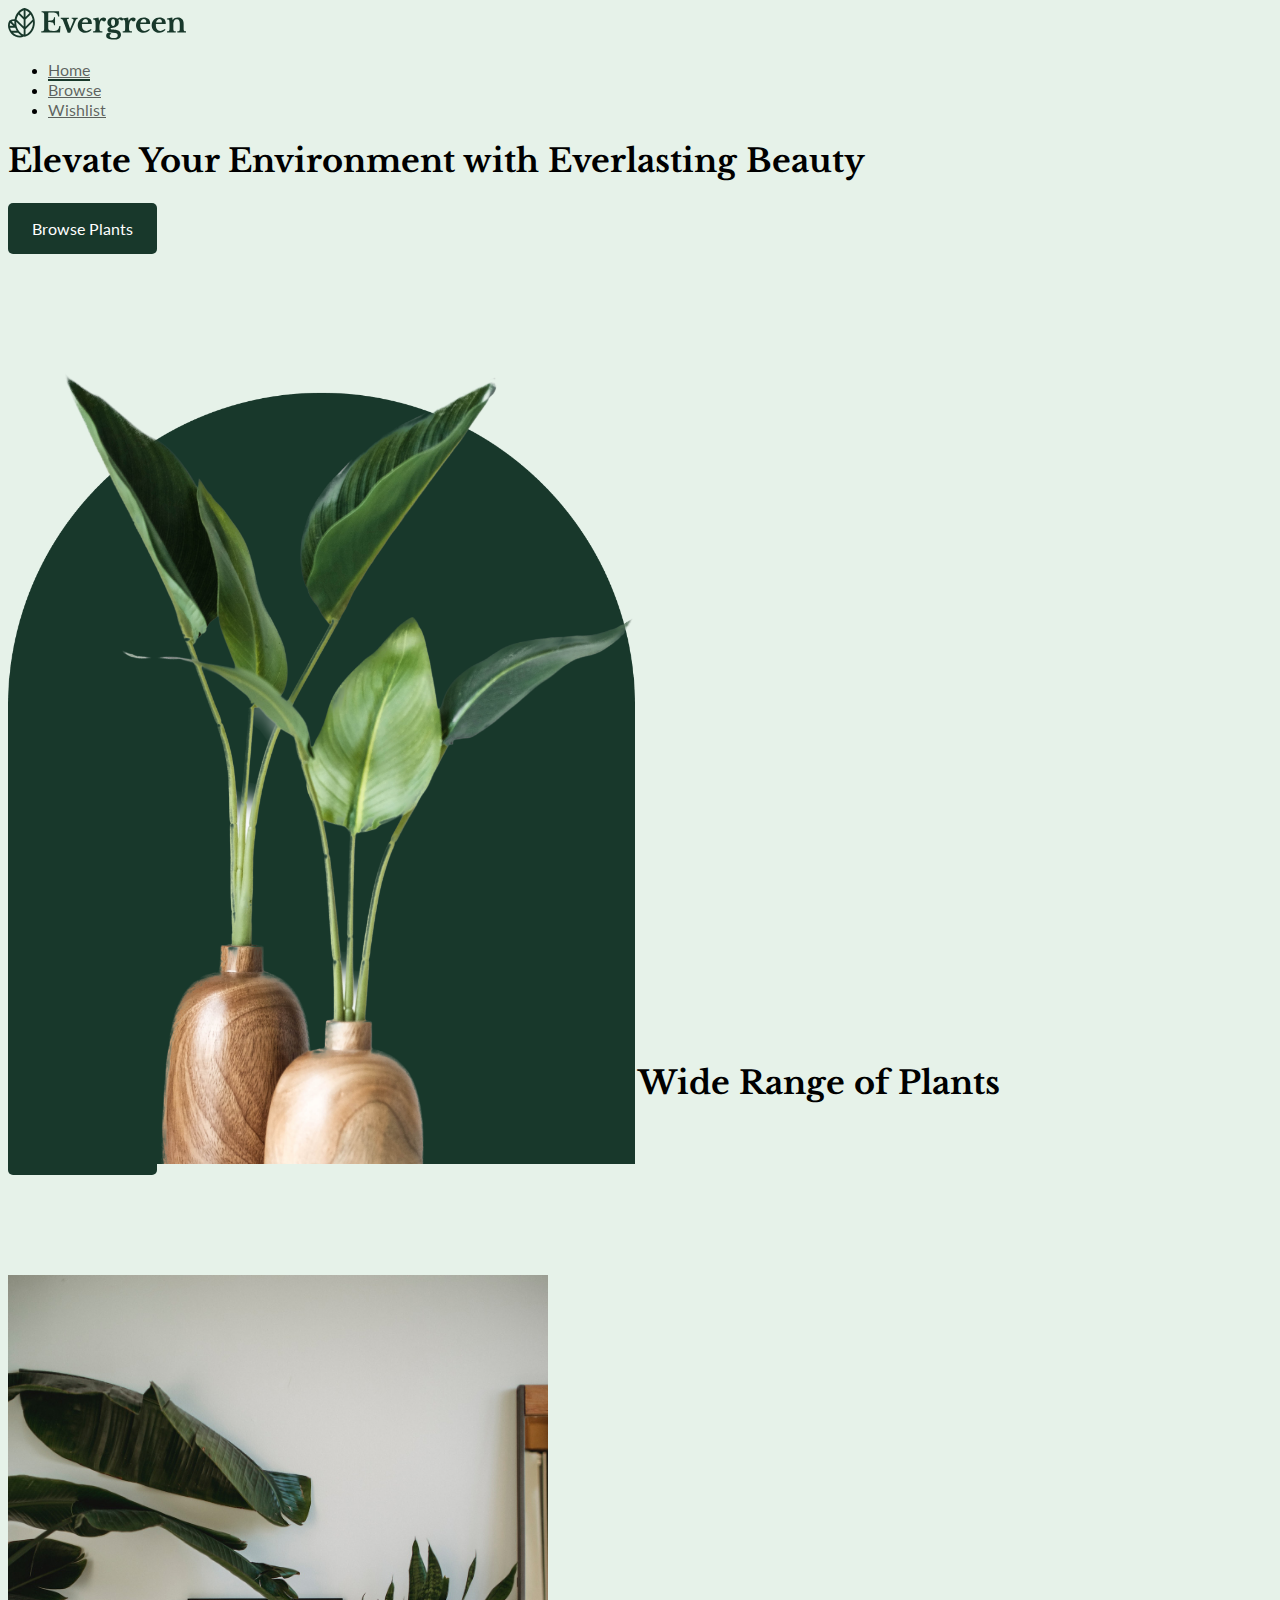
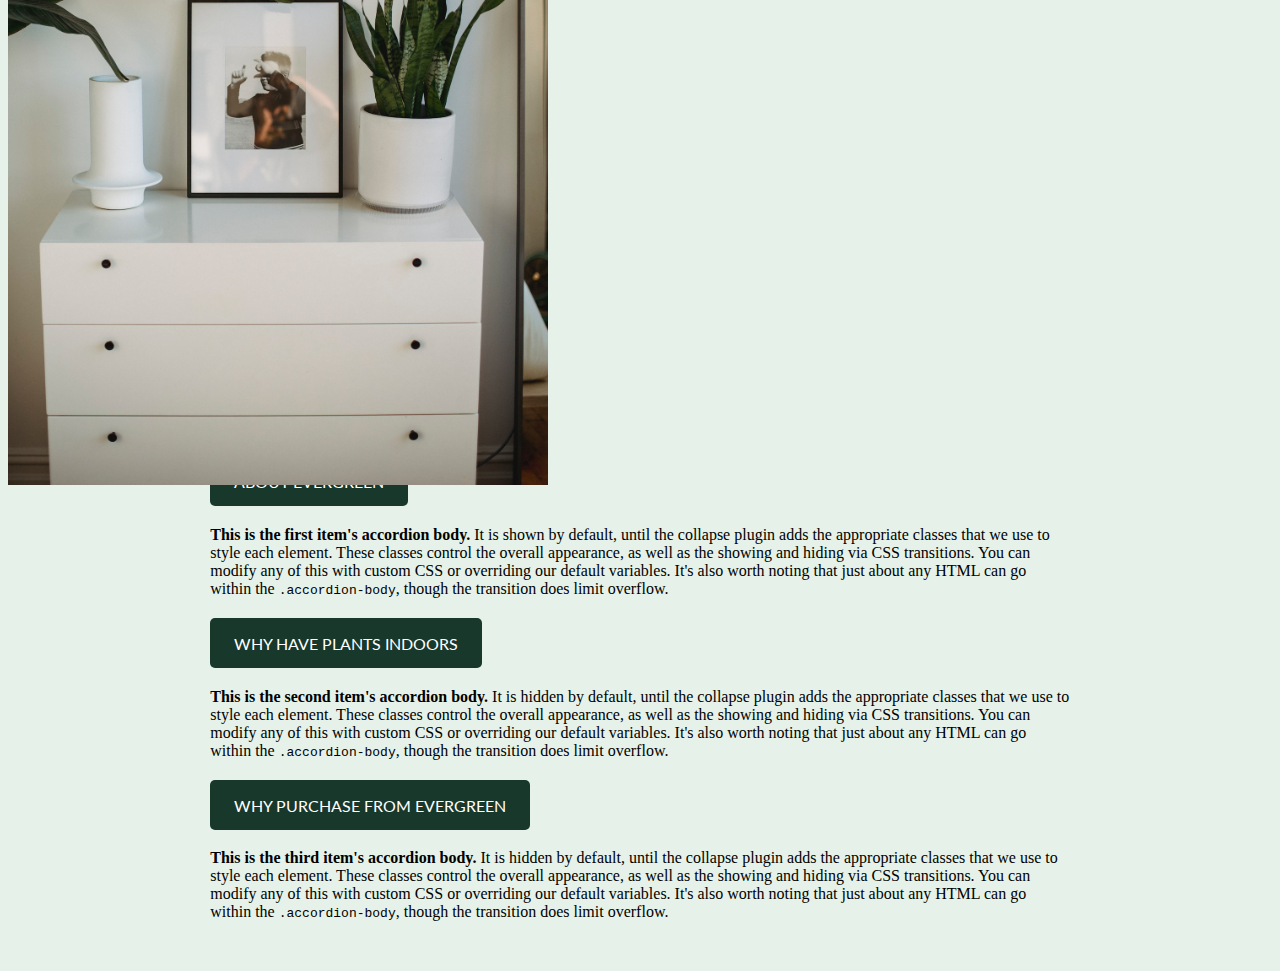
<file: index.html>
<!doctype html>
<html lang="en">
    <head>
        <meta charset="utf-8">
        <meta name="viewport" content="width=device-width, initial-scale=1">
        <title>Plant Shop</title>

        <!-- "CTRL" + "/" = Quickly make a comment in ANY file on VS Code. -->

        <!-- Style Sheets -->
        <link href="https://cdn.jsdelivr.net/npm/bootstrap@5.3.1/dist/css/bootstrap.min.css" rel="stylesheet" integrity="sha384-4bw+/aepP/YC94hEpVNVgiZdgIC5+VKNBQNGCHeKRQN+PtmoHDEXuppvnDJzQIu9" crossorigin="anonymous">
        <link href="styles/main.css" rel="stylesheet">
    </head>
    <body>

        <!-- -------------------------------------------------- -->
        <!-- Nav Bar -->

        <nav class="navbar fixed-top">
            <div class="container">

                <!-- Logo -->
                <a class="navbar-brand" href="#">
                    <img src="assets/Logo.svg" alt="Logo" height="32">
                </a>

                <!-- Nav Items -->
                <ul class="nav">
                    <li class="nav-item">
                        <a class="nav-link active" aria-current="page" href="/index.html">Home</a>
                    </li>
                    <li class="nav-item">
                        <a class="nav-link" href="/browse.html">Browse</a>
                    </li>
                    <li class="nav-item">
                        <a class="nav-link" href="#">Wishlist</a>
                    </li>
                </ul>
                
            </div>
        </nav>


        
        <!-- -------------------------------------------------- -->
        <!-- Carousel -->

        <div id="carouselExample" class="carousel slide" data-bs-theme="dark">
            <div class="carousel-inner">

                <!-- Slide 1 -->
                <div class="carousel-item active">
                    <div class="container">
                        <div class="row full-height">
                            <div class="col align-self-center">
                                <h1>Elevate Your Environment with Everlasting Beauty</h1>
                                <!-- "mt-(VALUE)" = MARGIN TOP  -->
                                <button class="mt-4">Browse Plants</button> 
                            </div>
                            <div class="col align-self-end">
                                <img src="assets/hero-image.png" class="hero-image">
                            </div>
                        </div>
                    </div>
                </div>

                <!-- Slide 2 -->
                <div class="carousel-item">
                    <div class="container">
                        <div class="row full-height">
                            <div class="col align-self-center">
                                <h1>Bring the Outdoors Indoors with our Wide Range of Plants</h1>
                                <!-- "mt-(VALUE)" = MARGIN TOP  -->
                                <button class="mt-4">Browse Plants</button> 
                            </div>
                            <div class="col align-self-end">
                                <img src="assets/carousel-slide-2-image.jpg" class="hero-image">
                            </div>
                        </div>
                    </div>
                </div>
            </div>

            <!-- Carousel Controls -->
            <button class="carousel-control-prev" type="button" data-bs-target="#carouselExample" data-bs-slide="prev">
                <span class="carousel-control-prev-icon" aria-hidden="true"></span>
                <span class="visually-hidden">Previous</span>
            </button>
            <button class="carousel-control-next" type="button" data-bs-target="#carouselExample" data-bs-slide="next">
                <span class="carousel-control-next-icon" aria-hidden="true"></span>
                <span class="visually-hidden">Next</span>
            </button>
        </div>

        <!-- -------------------------------------------------- -->
        <!-- Accordion -->

        <div class="accordion" id="accordionExample">
            <div class="accordion-item">
                <h2 class="accordion-header">
                    <button class="accordion-button" type="button" data-bs-toggle="collapse" data-bs-target="#collapseOne" aria-expanded="true" aria-controls="collapseOne">
                    ABOUT EVERGREEN
                    </button>
                </h2>
                <div id="collapseOne" class="accordion-collapse collapse show" data-bs-parent="#accordionExample">
                    <div class="accordion-body">
                    <strong>This is the first item's accordion body.</strong> It is shown by default, until the collapse plugin adds the appropriate classes that we use to style each element. These classes control the overall appearance, as well as the showing and hiding via CSS transitions. You can modify any of this with custom CSS or overriding our default variables. It's also worth noting that just about any HTML can go within the <code>.accordion-body</code>, though the transition does limit overflow.
                    </div>
                </div>
            </div>
            <div class="accordion-item">
                <h2 class="accordion-header">
                    <button class="accordion-button collapsed" type="button" data-bs-toggle="collapse" data-bs-target="#collapseTwo" aria-expanded="false" aria-controls="collapseTwo">
                    WHY HAVE PLANTS INDOORS
                    </button>
                </h2>
                <div id="collapseTwo" class="accordion-collapse collapse" data-bs-parent="#accordionExample">
                    <div class="accordion-body">
                    <strong>This is the second item's accordion body.</strong> It is hidden by default, until the collapse plugin adds the appropriate classes that we use to style each element. These classes control the overall appearance, as well as the showing and hiding via CSS transitions. You can modify any of this with custom CSS or overriding our default variables. It's also worth noting that just about any HTML can go within the <code>.accordion-body</code>, though the transition does limit overflow.
                    </div>
                </div>
            </div>
            <div class="accordion-item">
                <h2 class="accordion-header">
                    <button class="accordion-button collapsed" type="button" data-bs-toggle="collapse" data-bs-target="#collapseThree" aria-expanded="false" aria-controls="collapseThree">
                    WHY PURCHASE FROM EVERGREEN
                    </button>
                </h2>
                <div id="collapseThree" class="accordion-collapse collapse" data-bs-parent="#accordionExample">
                    <div class="accordion-body">
                    <strong>This is the third item's accordion body.</strong> It is hidden by default, until the collapse plugin adds the appropriate classes that we use to style each element. These classes control the overall appearance, as well as the showing and hiding via CSS transitions. You can modify any of this with custom CSS or overriding our default variables. It's also worth noting that just about any HTML can go within the <code>.accordion-body</code>, though the transition does limit overflow.
                    </div>
                </div>
            </div>
        </div>


        <!-- Javascript -->
        <script src="https://cdn.jsdelivr.net/npm/bootstrap@5.3.1/dist/js/bootstrap.bundle.min.js" integrity="sha384-HwwvtgBNo3bZJJLYd8oVXjrBZt8cqVSpeBNS5n7C8IVInixGAoxmnlMuBnhbgrkm" crossorigin="anonymous"></script>
        <script src="https://ajax.googleapis.com/ajax/libs/jquery/3.7.0/jquery.min.js"></script>
        <scrip src="scripts/main.js"></scrip>

    </body>
</html>
</file>
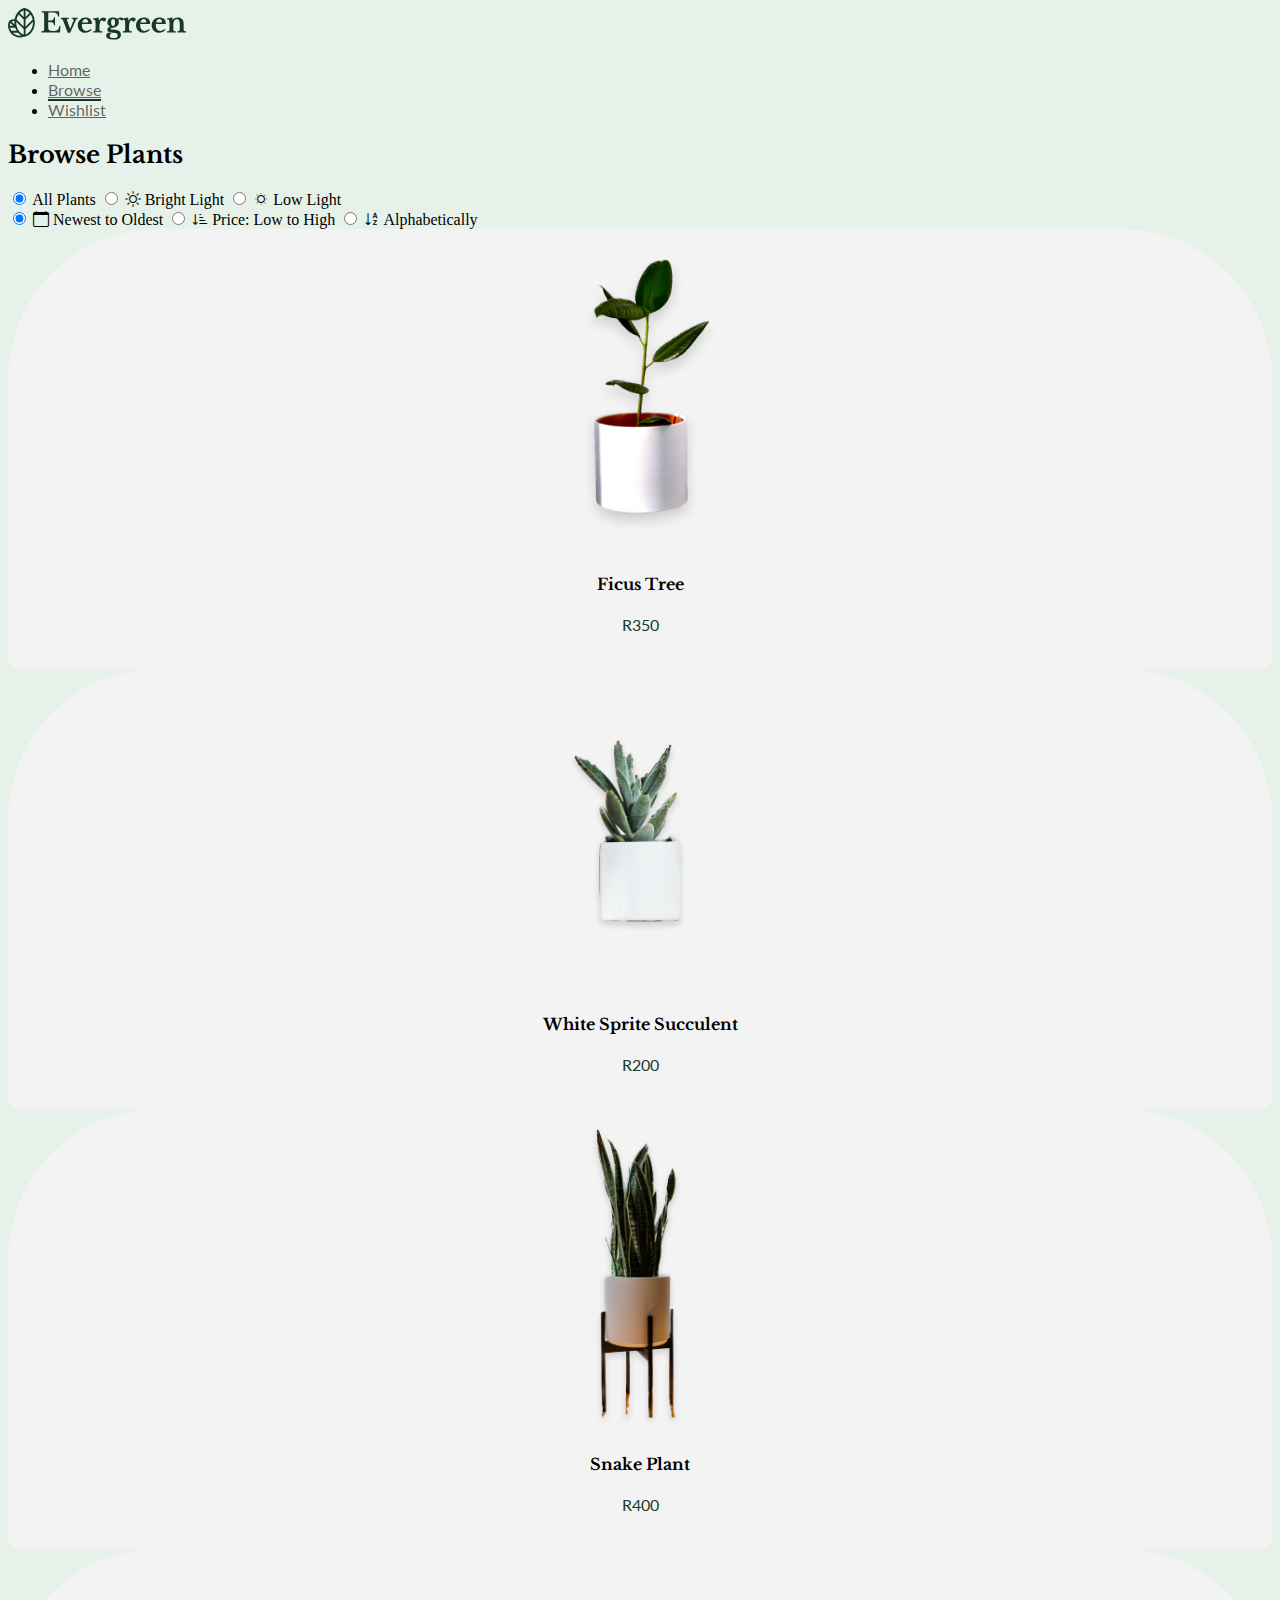
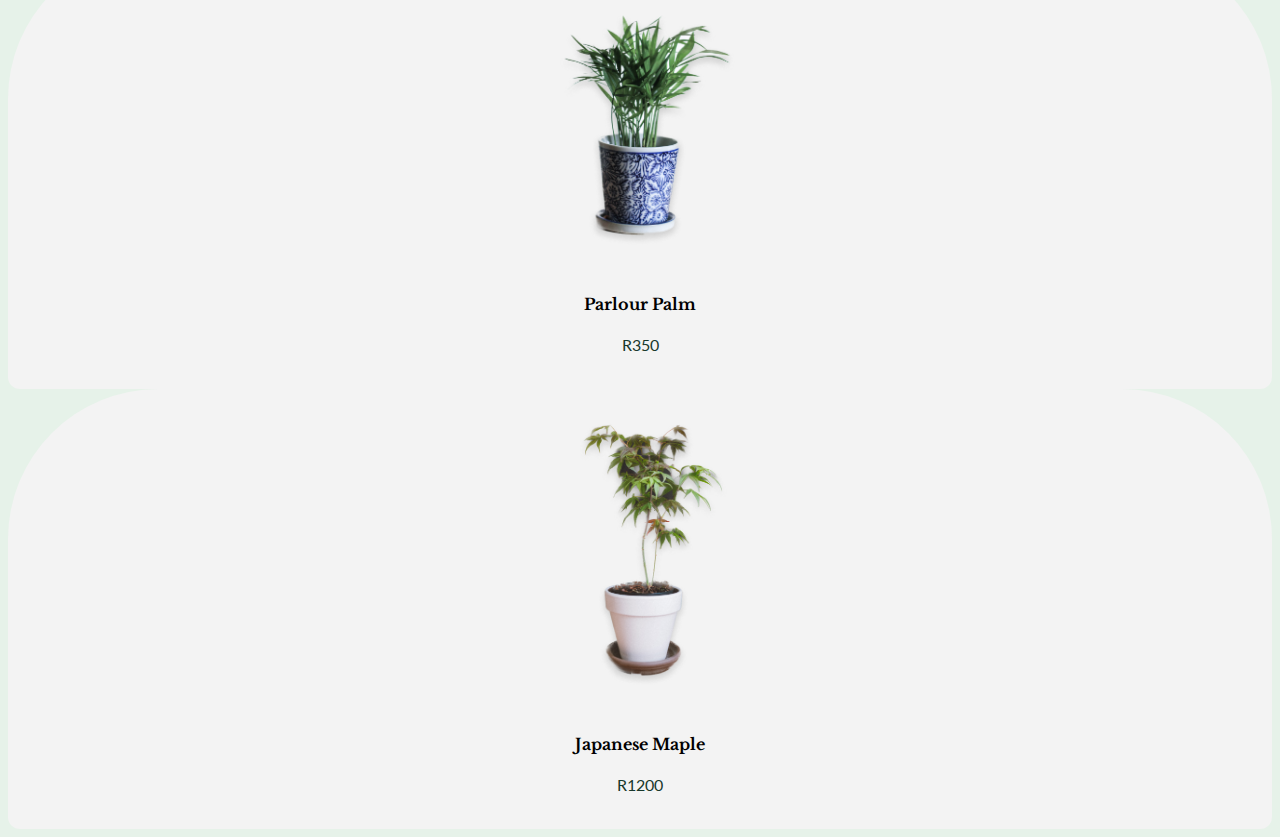
<file: browse.html>
<!doctype html>
<html lang="en">
    <head>
        <meta charset="utf-8">
        <meta name="viewport" content="width=device-width, initial-scale=1">
        <title>Plant Shop - Browse</title>

        <!-- "CTRL" + "/" = Quickly make a comment in ANY file on VS Code. -->

        <!-- Style Sheets -->
        <link href="https://cdn.jsdelivr.net/npm/bootstrap@5.3.1/dist/css/bootstrap.min.css" rel="stylesheet" integrity="sha384-4bw+/aepP/YC94hEpVNVgiZdgIC5+VKNBQNGCHeKRQN+PtmoHDEXuppvnDJzQIu9" crossorigin="anonymous">
        <link href="styles/main.css" rel="stylesheet">
    </head>
    <body>





        <!-- -------------------------------------------------- -->
        <!-- Nav Bar -->

        <nav class="navbar fixed-top">
            <div class="container">

                <!-- Logo -->
                <a class="navbar-brand" href="index.html">
                    <img src="assets/Logo.svg" alt="Logo" height="32">
                </a>

                <!-- Nav Items -->
                <ul class="nav">
                    <li class="nav-item">
                        <a class="nav-link" aria-current="page" href="/index.html">Home</a>
                    </li>
                    <li class="nav-item">
                        <a class="nav-link active" href="/browse.html">Browse</a>
                    </li>
                    <li class="nav-item">
                        <a class="nav-link" href="/wishlist.html">Wishlist</a>
                    </li>
                </ul>
                
            </div>
        </nav>





        <!-- -------------------------------------------------- -->
        <!-- Browse Content -->

        <div class="container mt-5 pt-5">

            <!-- Header -->
            <h2>Browse Plants</h2>
            <!-- Filters and Sorts -->

            <div class="row">

              <!-- Filter Radio Buttons -->
              <div class="btn-group col-auto" role="group"> <!-- Note: col-auto resizes the items in comparison to the content inside it. -->
                <input type="radio" class="btn-check" name="filterRadio" id="allPlantsFilter" value="" autocomplete="off" checked> <!-- "id" also needs to be used in "for" in "label"-->
                <label class="btn btn-outline-success" for="allPlantsFilter">All Plants</label> <!-- btn-outline-SUCCESS changes from blue to green. -->
              
                <input type="radio" class="btn-check" name="filterRadio" id="brightLightFilter" value="bright" autocomplete="off">
                <label class="btn btn-outline-success" for="brightLightFilter"><i class="bi bi-brightness-high"></i> Bright Light</label> <!-- Paste Bootstrap (<i class="bi-alarm"></i>) icons in label tag before word/content (where you're going to want to have the icon show up). -->
              
                <input type="radio" class="btn-check" name="filterRadio" id="lowLightFilter" value="low" autocomplete="off">
                <label class="btn btn-outline-success" for="lowLightFilter"><i class="bi bi-brightness-low"></i> Low Light</label>
              </div>

              <!-- Sort Radio Buttons -->
              <div class="btn-group col-auto" role="group"> <!-- Note: col-auto resizes the items in comparison to the content inside it. -->
                <input type="radio" class="btn-check" name="sortRadio" id="defaultSort" value="date added" autocomplete="off" checked> <!-- "id" also needs to be used in "for" in "label"-->
                <label class="btn btn-outline-secondary" for="defaultSort"><i class="bi bi-calendar"></i> Newest to Oldest</label> <!-- btn-outline-SECONDARY changes from primary colour (blue) to secondary colour (gray). -->
              
                <input type="radio" class="btn-check" name="sortRadio" id="priceSort" value="low to high" autocomplete="off">
                <label class="btn btn-outline-secondary" for="priceSort"><i class="bi bi-sort-down-alt"></i> Price: Low to High</label> <!-- Paste Bootstrap (<i class="bi-alarm"></i>) icons in label tag before word/content (where you're going to want to have the icon show up). -->
              
                <input type="radio" class="btn-check" name="sortRadio" id="alphabetSort" value="alphabetically" autocomplete="off">
                <label class="btn btn-outline-secondary" for="alphabetSort"><i class="bi bi-sort-alpha-down"></i> Alphabetically</label>
              </div>

            </div>
    

    
            <!-- ---------------------------------------------------------------------------------------------------- -->
            <!-- Plants List Cards -->
    
            <div class="row py-5 gy-3" id="plantsContainer">
    
              <!-- Plants cards are appended here. Take out the template else it's going to delete the template. -->
    
            </div>
            
        </div>
        
        <!-- ---------------------------------------------------------------------------------------------------- -->
        <!-- Templates -->
    
        <!-- This has been pasted here so that it's still in the code but it's not taking up space for where the appended cards need to be. -->
        <template id="plantCardTemplate">
          <div class="col-4">
    
            <!-- Card -->
            <div class="card">
                <img src="assets/plant1.png" class="card-img-top" alt="...">
                <div class="card-body">
                  <h4 class="card-title" id="nameText">Ficus Tree</h4>
                  <p class="card-text" id="priceText">R320</p>
    
                  <!-- New -->
                  <p class="card-text mt-4" id="originTemp">654</p>
    
    
                  <p class="card-text mt-4" id="descriptionText">Graceful and lush, this charming indoor plant boasts glossy, emerald-green leaves that effortlessly brighten any space. Easy to care for and standing at an ideal height, our Ficus Tree is the perfect addition to elevate your interior décor.</p>
                </div>
              </div>
          </div>
        </template>





        <!-- -------------------------------------------------- -->
        <!-- Javascript -->
        <script src="https://cdn.jsdelivr.net/npm/@popperjs/core@2.11.8/dist/umd/popper.min.js" integrity="sha384-I7E8VVD/ismYTF4hNIPjVp/Zjvgyol6VFvRkX/vR+Vc4jQkC+hVqc2pM8ODewa9r" crossorigin="anonymous"></script>
        <script src="https://cdn.jsdelivr.net/npm/bootstrap@5.3.0/dist/js/bootstrap.min.js" integrity="sha384-fbbOQedDUMZZ5KreZpsbe1LCZPVmfTnH7ois6mU1QK+m14rQ1l2bGBq41eYeM/fS" crossorigin="anonymous"></script>
        <script src="https://ajax.googleapis.com/ajax/libs/jquery/3.7.0/jquery.min.js"></script>
        <script src="scripts/main.js"></script>
    </body>
</html>
</file>
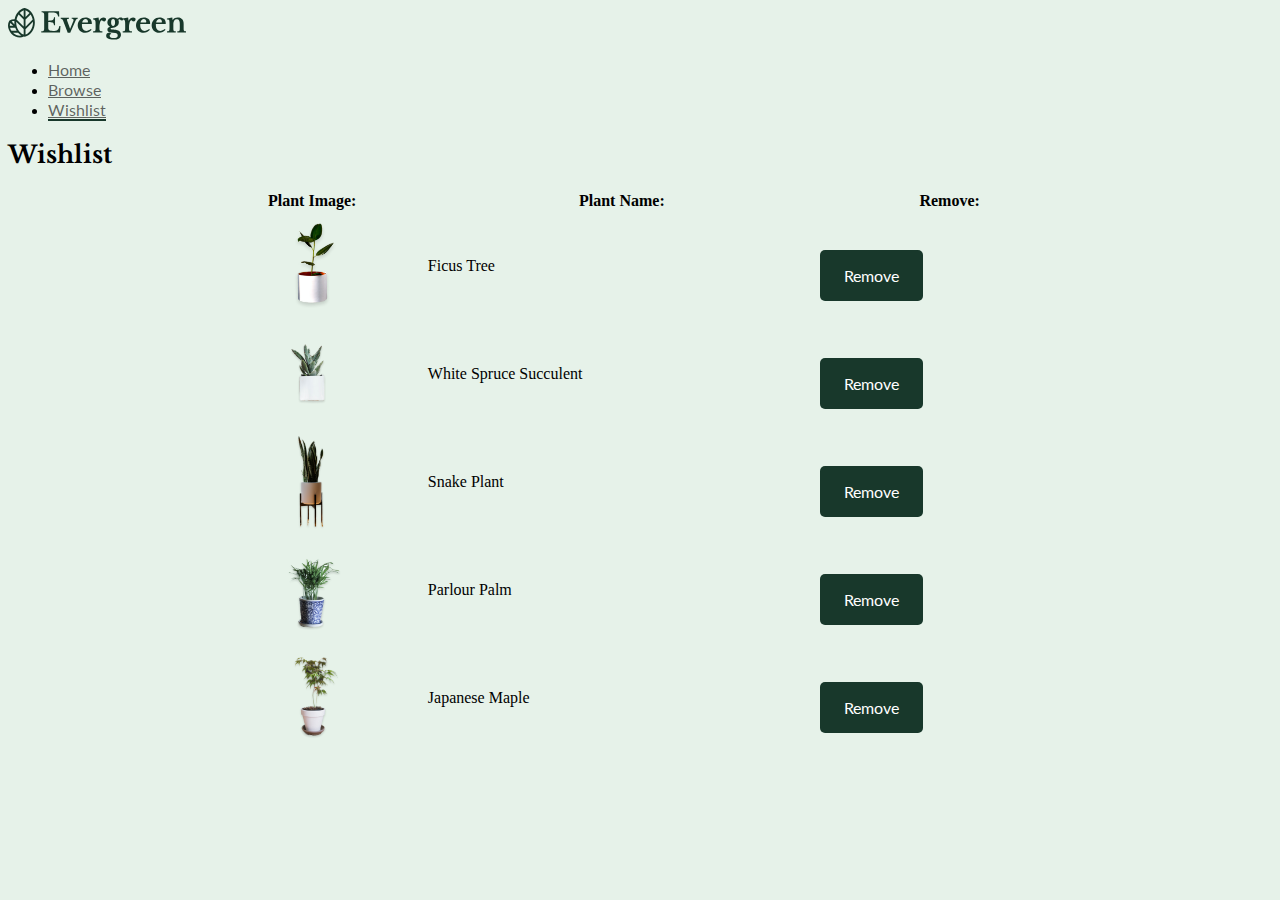
<file: wishlist.html>
<!doctype html>
<html lang="en">
    <head>
        <meta charset="utf-8">
        <meta name="viewport" content="width=device-width, initial-scale=1">
        <title>Plant Shop - Wishlist</title>

        <!-- "CTRL" + "/" = Quickly make a comment in ANY file on VS Code. -->

        <!-- Style Sheets -->
        <link href="https://cdn.jsdelivr.net/npm/bootstrap@5.3.1/dist/css/bootstrap.min.css" rel="stylesheet" integrity="sha384-4bw+/aepP/YC94hEpVNVgiZdgIC5+VKNBQNGCHeKRQN+PtmoHDEXuppvnDJzQIu9" crossorigin="anonymous">
        <link href="styles/main.css" rel="stylesheet">
    </head>
    <body>





        <!-- -------------------------------------------------- -->
        <!-- Nav Bar -->

        <nav class="navbar fixed-top">
            <div class="container">

                <!-- Logo -->
                <a class="navbar-brand" href="index.html">
                    <img src="assets/Logo.svg" alt="Logo" height="32">
                </a>

                <!-- Nav Items -->
                <ul class="nav">
                    <li class="nav-item">
                        <a class="nav-link" aria-current="page" href="/index.html">Home</a>
                    </li>
                    <li class="nav-item">
                        <a class="nav-link" href="/browse.html">Browse</a>
                    </li>
                    <li class="nav-item">
                        <a class="nav-link active" href="/wishlist.html">Wishlist</a>
                    </li>
                </ul>
                
            </div>
        </nav>





        <!-- -------------------------------------------------- -->
        <!-- Table -->

        <div class="container mt-5 pt-5">

            <!-- Header -->
            <h2>Wishlist</h2>
    
            <!-- Plants List Cards -->
            <div class="row py-5 gy-3" id="wishlistTable">
    
                <table class="table">

                    <!-- Column Headers -->
                    <thead>
                        <tr>
                            <th scope="col">Plant Image:</th>
                            <th scope="col">Plant Name:</th>
                            <th scope="col">Remove:</th>
                        </tr>
                    </thead>

                    <!-- Wishlist Content -->
                    <tbody>
                        <tr class="wishlistRow1" id="wishlistRow1">
                            <th scope="row"><img src="assets/plant1.png" class="table-img" alt="..."></th>
                            <td>Ficus Tree</td>
                            <td><button class="remove-btn" id="removeButton1">Remove</button></td>
                        </tr>
                        <tr class="wishlistRow2" id="wishlistRow2">
                            <th scope="row"><img src="assets/plant2.png" class="table-img" alt="..."></th>
                            <td>White Spruce Succulent</td>
                            <td><button class="remove-btn" id="removeButton2">Remove</button></td>
                        </tr>
                        <tr class="wishlistRow3" id="wishlistRow3">
                            <th scope="row"><img src="assets/plant3.png" class="table-img" alt="..."></th>
                            <td>Snake Plant</td>
                            <td><button class="remove-btn" id="removeButton3">Remove</button></td>
                        </tr>
                        <tr class="wishlistRow4" id="wishlistRow4">
                            <th scope="row"><img src="assets/plant4.png" class="table-img" alt="..."></th>
                            <td>Parlour Palm</td>
                            <td><button class="remove-btn" id="removeButton4">Remove</button></td>
                        </tr>
                        <tr class="wishlistRow5" id="wishlistRow5">
                            <th scope="row"><img src="assets/plant5.png" class="table-img" alt="..."></th>
                            <td>Japanese Maple</td>
                            <td><button class="remove-btn" id="removeButton5">Remove</button></td>
                        </tr>
                    </tbody>
                </table>
    
            </div>
        </div>

        



        <!-- -------------------------------------------------- -->
        <!-- Javascript -->
        <script src="https://cdn.jsdelivr.net/npm/@popperjs/core@2.11.8/dist/umd/popper.min.js" integrity="sha384-I7E8VVD/ismYTF4hNIPjVp/Zjvgyol6VFvRkX/vR+Vc4jQkC+hVqc2pM8ODewa9r" crossorigin="anonymous"></script>
        <script src="https://cdn.jsdelivr.net/npm/bootstrap@5.3.0/dist/js/bootstrap.min.js" integrity="sha384-fbbOQedDUMZZ5KreZpsbe1LCZPVmfTnH7ois6mU1QK+m14rQ1l2bGBq41eYeM/fS" crossorigin="anonymous"></script>
        <script src="https://ajax.googleapis.com/ajax/libs/jquery/3.7.0/jquery.min.js"></script>
        <script src="scripts/main.js"></script>
    </body>
</html>
</file>
<file: styles/main.css>
@import url('https://fonts.googleapis.com/css2?family=Lato&family=Libre+Baskerville:wght@700&display=swap');
@import url("https://cdn.jsdelivr.net/npm/bootstrap-icons@1.10.5/font/bootstrap-icons.css");





/* Terms */
/* vh = Percentage VERTICAL HEIGHT of the screen */





/* -------------------------------------------------- */
/* Global Styles */

/* Background Color */
body {
    background-color: #E6F2E9;
}



/* Fonts */
h1, h2, h3, h4, h5, h6 {
    font-family: 'Libre Baskerville', serif;
}

p {
    font-family: 'Lato', sans-serif;
    font-size: 16px;
}



/* Spacing */
.full-height {
    height: 100vh;
}





/* -------------------------------------------------- */
/* Components */

button {
    border: none;
    padding: 16px 24px;
    border-radius: 5px;
    background: #18382B;
    font-family: 'Lato', sans-serif;
    font-size: 16px;
    color: white;
}





/* -------------------------------------------------- */
/* Bootstrap Component Overrides */

/* Navigation */

.nav-link {
    font-family: 'Lato', sans-serif;
    color: rgba(0, 0, 0, 0.6);
}

.nav-link:hover {
    color: #18382B;
}

.nav-link.active {
    border-bottom: 2px solid #18382B;
}



/* Carousel */

.carousel-item {
    background-color: #E6F2E9;
}

.carousel-control-next, .carousel-control-prev {
    top: auto;
    right: auto;
    left: 24px;
    bottom: 24px;
    width: auto;
    background-color: white;
    padding: 12px;
    border-radius: 50%;
}

.carousel-control-next {
    left: 84px;
}



/* Accordion */

.accordion {
    width: 68%;
    margin: auto;
    margin-top: 50px;
    margin-bottom: 50px;
}

.accordion-button {
    height: 50px;
    background-color: #18382B;
    color: white;
}



/* Card */

.card {
    border-radius: 150px 150px 12px 12px;
    background: #F3F3F3;
    text-align: center;
    height: 440px;
    border: none;
}

.card-img-top {
    width:auto;
    height:320px;
    margin: auto;
    transition: all .3s cubic-bezier(0.075, 0.82, 0.165, 1); 
}

.card-img-top.small {
    height:200px;
}

.card-text {
    color: #18382B;
}





/* -------------------------------------------------- */
/* Home Page */

.hero-image {
    height: 90vh;
    position: relative;
    bottom: -100px;
}

.slide2-image {
    height: 90vh;
    position: relative;
}





/* -------------------------------------------------- */
/* Wishlist Page */

/* Table */

.table {
    width: 70%;
    margin: auto;
}

.table-img {
    width:auto;
    height:100px;
}

.remove-btn {
    margin-top: 20px;
}
</file>
